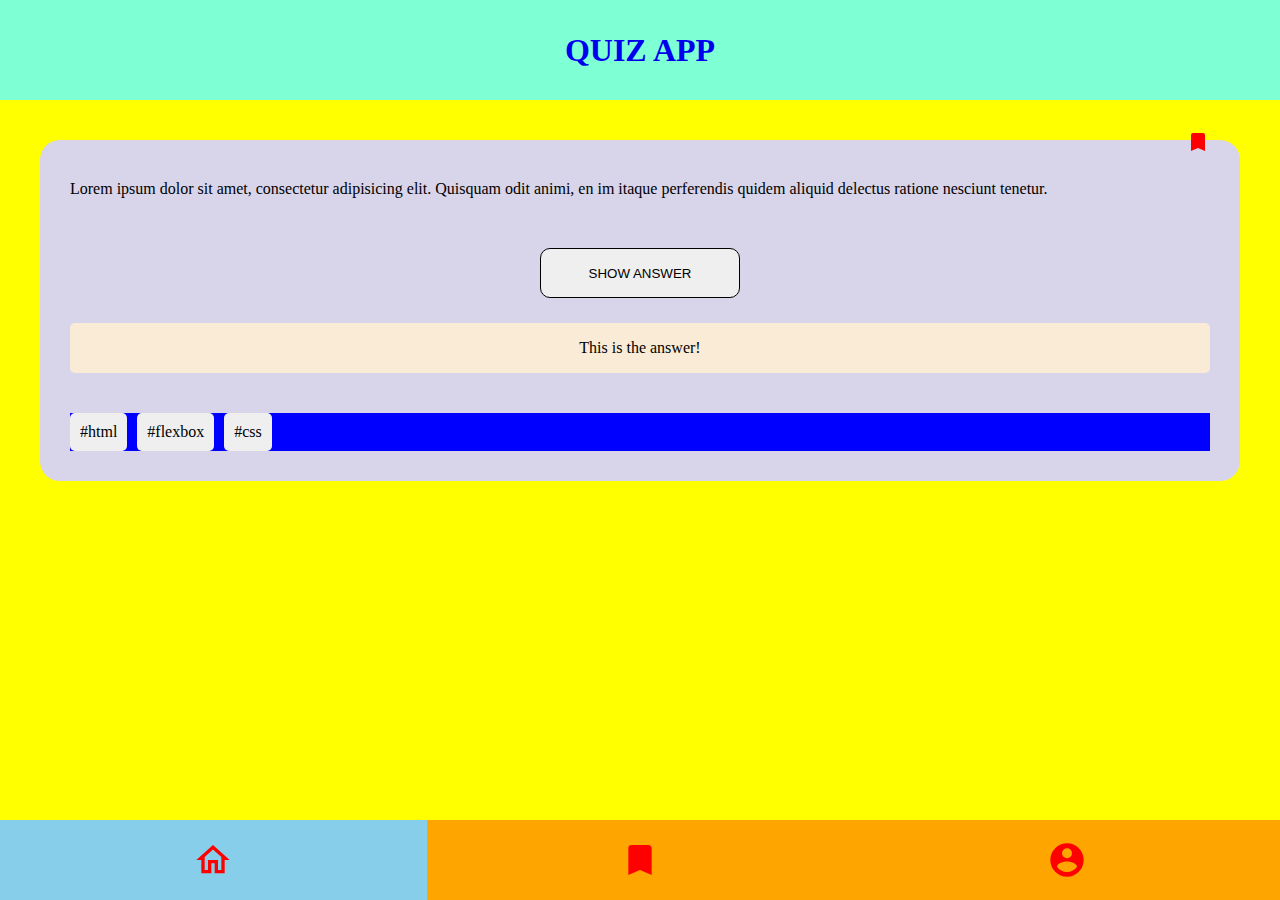
<file: index.html>
<!DOCTYPE html>
<html lang="en">
  <head>
    <meta charset="UTF-8" />
    <meta http-equiv="X-UA-Compatible" content="IE=edge" />
    <meta name="viewport" content="width=device-width, initial-scale=1.0" />
    <link rel="stylesheet" href="./styles.css" />
    <title>Quiz App</title>
  </head>

  <body>
    <div class="container">
      <header class="header">
        <a class="header--title" href="./index.html">
          <h1>QUIZ APP</h1>
        </a>
      </header>

      <main class="home">
        <div class="main__quizcard">
          <div class="main__quizcard__bkm-icon">
            <svg class="quizcard__bkm__icon--small" viewBox="0 0 24 24">
              <path
                d="M17,3H7A2,2 0 0,0 5,5V21L12,18L19,21V5C19,3.89 18.1,3 17,3Z"
              />
            </svg>
          </div>

          <div class="main__quizcard_text">
            <div>
              <p>
                Lorem ipsum dolor sit amet, consectetur adipisicing elit.
                Quisquam odit animi, en im itaque perferendis quidem aliquid
                delectus ratione nesciunt tenetur.
              </p>
            </div>

            <div class="main__quizcard_button">
              <button class="main__quizcard_button--one">SHOW ANSWER</button>
            </div>

            <div class="quizcard__answer hidden">
              <p>This is the answer!</p>
            </div>

            <div class="tag">
              <span class="tagin">#html</span>
              <span class="tagin"> #flexbox</span>
              <span class="tagin">#css</span>
            </div>
          </div>
        </div>
      </main>

      <footer class="footer__main">
        <nav class="footer__main--nav">
          <a href="./index.html" class="link active footer__link">
            <svg
              class="link__icon link__icon--medium link__icon--small"
              viewBox="0 0 24 24"
            >
              <path
                d="M12 5.69L17 10.19V18H15V12H9V18H7V10.19L12 5.69M12 3L2 12H5V20H11V14H13V20H19V12H22"
              />
            </svg>
          </a>

          <a href="./bookmark.html" class="link footer__link">
            <svg
              class="link__icon link__icon--medium link__icon--small"
              viewBox="0 0 24 24"
            >
              <path
                d="M17,3H7A2,2 0 0,0 5,5V21L12,18L19,21V5C19,3.89 18.1,3 17,3Z"
              />
            </svg>
          </a>

          <a href="./profile.html" class="link footer__link">
            <svg
              class="link__icon link__icon--medium link__icon--small"
              viewBox="0 0 24 24"
            >
              <path
                d="M12,19.2C9.5,19.2 7.29,17.92 6,16C6.03,14 10,12.9 12,12.9C14,12.9 17.97,14 18,16C16.71,17.92 14.5,19.2 12,19.2M12,5A3,3 0 0,1 15,8A3,3 0 0,1 12,11A3,3 0 0,1 9,8A3,3 0 0,1 12,5M12,2A10,10 0 0,0 2,12A10,10 0 0,0 12,22A10,10 0 0,0 22,12C22,6.47 17.5,2 12,2Z"
              />
            </svg>
          </a>
        </nav>
      </footer>
    </div>
  </body>
</html>
</file>
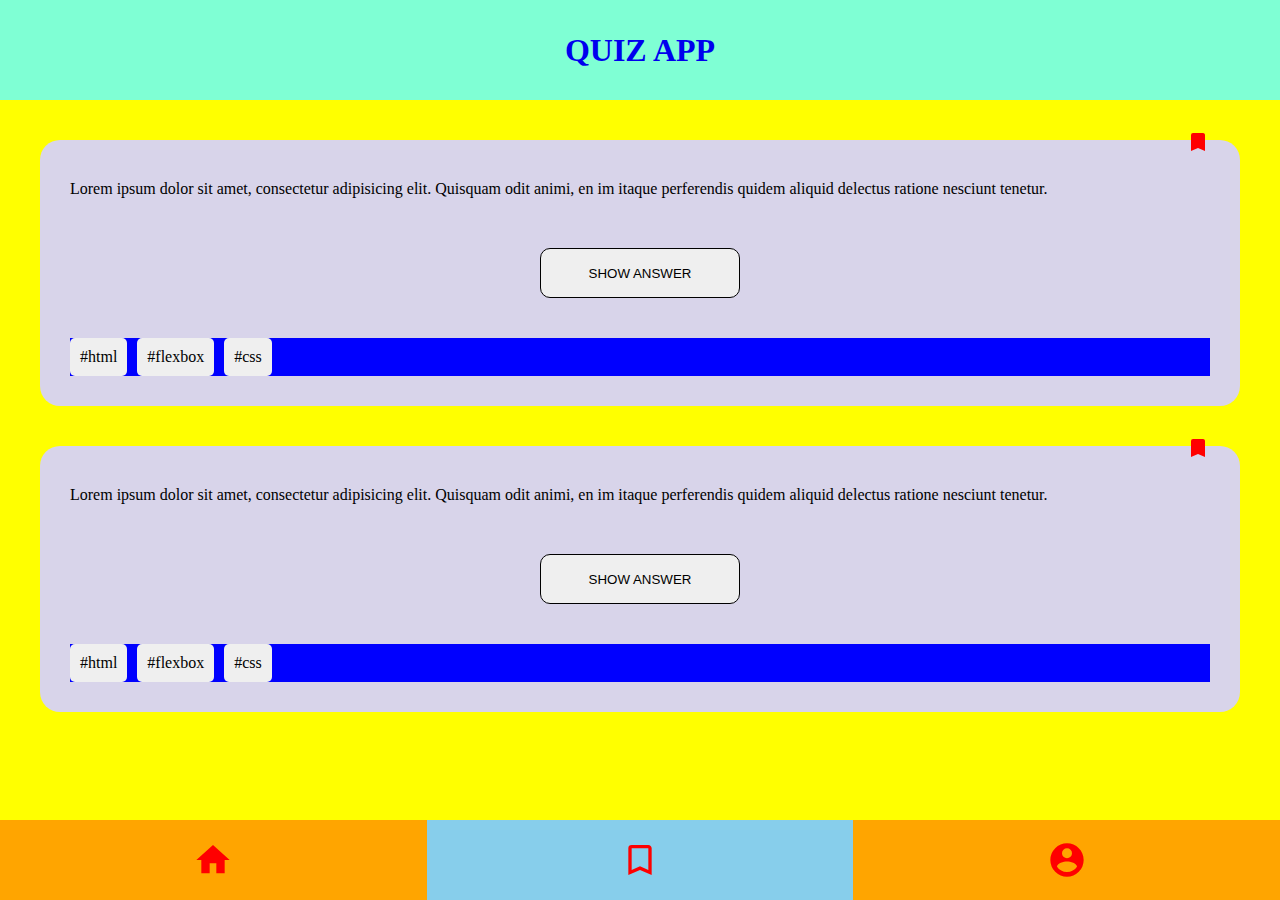
<file: bookmark.html>
<!DOCTYPE html>
<html lang="en">
  <head>
    <meta charset="UTF-8" />
    <meta http-equiv="X-UA-Compatible" content="IE=edge" />
    <meta name="viewport" content="width=device-width, initial-scale=1.0" />
    <link rel="stylesheet" href="./styles.css" />
    <title>Quiz App</title>
  </head>

  <body>
    <div class="container">
      <header class="header">
        <a class="header--title" href="./index.html">
          <h1>QUIZ APP</h1>
        </a>
      </header>

      <main class="home">
        <div class="main__quizcard">
          <div class="main__quizcard__bkm-icon">
            <svg class="quizcard__bkm__icon--small" viewBox="0 0 24 24">
              <path
                d="M17,3H7A2,2 0 0,0 5,5V21L12,18L19,21V5C19,3.89 18.1,3 17,3Z"
              />
            </svg>
          </div>

          <div class="main__quizcard_text">
            <div>
              <p>
                Lorem ipsum dolor sit amet, consectetur adipisicing elit.
                Quisquam odit animi, en im itaque perferendis quidem aliquid
                delectus ratione nesciunt tenetur.
              </p>
            </div>

            <div class="main__quizcard_button">
              <button class="main__quizcard_button--one">SHOW ANSWER</button>
            </div>

            <div class="tag">
              <span class="tagin">#html</span>
              <span class="tagin"> #flexbox</span>
              <span class="tagin">#css</span>
            </div>
          </div>
        </div>

        <div class="main__quizcard">
          <div class="main__quizcard__bkm-icon">
            <svg class="quizcard__bkm__icon--small" viewBox="0 0 24 24">
              <path
                d="M17,3H7A2,2 0 0,0 5,5V21L12,18L19,21V5C19,3.89 18.1,3 17,3Z"
              />
            </svg>
          </div>

          <div class="main__quizcard_text">
            <div>
              <p>
                Lorem ipsum dolor sit amet, consectetur adipisicing elit.
                Quisquam odit animi, en im itaque perferendis quidem aliquid
                delectus ratione nesciunt tenetur.
              </p>
            </div>

            <div class="main__quizcard_button">
              <button class="main__quizcard_button--one">SHOW ANSWER</button>
            </div>

            <div class="tag">
              <span class="tagin">#html</span>
              <span class="tagin"> #flexbox</span>
              <span class="tagin">#css</span>
            </div>
          </div>
        </div>
      </main>

      <footer class="footer__main">
        <nav class="footer__main--nav">
          <a href="./index.html" class="link footer__link">
            <svg
              class="link__icon link__icon--medium link__icon--small"
              viewBox="0 0 24 24"
            >
              <path d="M10,20V14H14V20H19V12H22L12,3L2,12H5V20H10Z" />
            </svg>
          </a>

          <a href="./bookmark.html" class="link active footer__link">
            <svg
              class="link__icon link__icon--medium link__icon--small"
              viewBox="0 0 24 24"
            >
              <path
                d="M17,18L12,15.82L7,18V5H17M17,3H7A2,2 0 0,0 5,5V21L12,18L19,21V5C19,3.89 18.1,3 17,3Z"
              />
            </svg>
          </a>

          <a href="./profile.html" class="link footer__link">
            <svg
              class="link__icon link__icon--medium link__icon--small"
              viewBox="0 0 24 24"
            >
              <path
                d="M12,19.2C9.5,19.2 7.29,17.92 6,16C6.03,14 10,12.9 12,12.9C14,12.9 17.97,14 18,16C16.71,17.92 14.5,19.2 12,19.2M12,5A3,3 0 0,1 15,8A3,3 0 0,1 12,11A3,3 0 0,1 9,8A3,3 0 0,1 12,5M12,2A10,10 0 0,0 2,12A10,10 0 0,0 12,22A10,10 0 0,0 22,12C22,6.47 17.5,2 12,2Z"
              />
            </svg>
          </a>
        </nav>
      </footer>
    </div>
  </body>
</html>
</file>
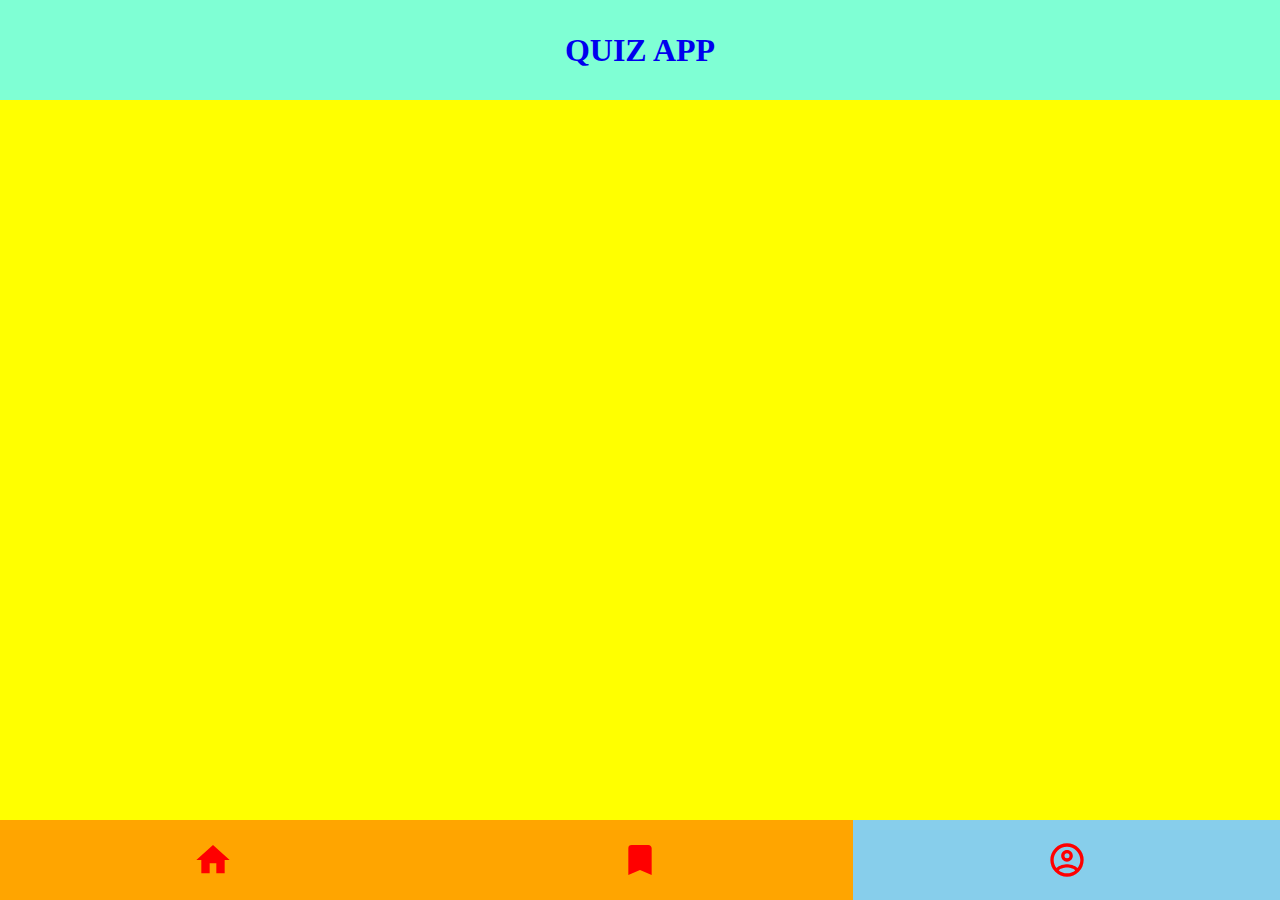
<file: profile.html>
<!DOCTYPE html>
<html lang="en">
  <head>
    <meta charset="UTF-8" />
    <meta http-equiv="X-UA-Compatible" content="IE=edge" />
    <meta name="viewport" content="width=device-width, initial-scale=1.0" />
    <link rel="stylesheet" href="./styles.css" />
    <title>Quiz App</title>
  </head>

  <body>
    <div class="container">
      <header class="header">
        <a class="header--title" href="./index.html">
          <h1>QUIZ APP</h1>
        </a>
      </header>

      <main class="home"></main>

      <footer class="footer__main">
        <nav class="footer__main--nav">
          <a href="./index.html" class="link footer__link">
            <svg
              class="link__icon link__icon--medium link__icon--small"
              viewBox="0 0 24 24"
            >
              <path d="M10,20V14H14V20H19V12H22L12,3L2,12H5V20H10Z" />
            </svg>
          </a>

          <a href="./bookmark.html" class="link footer__link">
            <svg
              class="link__icon link__icon--medium link__icon--small"
              viewBox="0 0 24 24"
            >
              <path
                d="M17,3H7A2,2 0 0,0 5,5V21L12,18L19,21V5C19,3.89 18.1,3 17,3Z"
              />
            </svg>
          </a>

          <a href="./profile.html" class="link active footer__link">
            <svg
              class="link__icon link__icon--medium link__icon--small"
              viewBox="0 0 24 24"
            >
              <path
                d="M12,2A10,10 0 0,0 2,12A10,10 0 0,0 12,22A10,10 0 0,0 22,12A10,10 0 0,0 12,2M7.07,18.28C7.5,17.38 10.12,16.5 12,16.5C13.88,16.5 16.5,17.38 16.93,18.28C15.57,19.36 13.86,20 12,20C10.14,20 8.43,19.36 7.07,18.28M18.36,16.83C16.93,15.09 13.46,14.5 12,14.5C10.54,14.5 7.07,15.09 5.64,16.83C4.62,15.5 4,13.82 4,12C4,7.59 7.59,4 12,4C16.41,4 20,7.59 20,12C20,13.82 19.38,15.5 18.36,16.83M12,6C10.06,6 8.5,7.56 8.5,9.5C8.5,11.44 10.06,13 12,13C13.94,13 15.5,11.44 15.5,9.5C15.5,7.56 13.94,6 12,6M12,11A1.5,1.5 0 0,1 10.5,9.5A1.5,1.5 0 0,1 12,8A1.5,1.5 0 0,1 13.5,9.5A1.5,1.5 0 0,1 12,11Z"
              />
            </svg>
          </a>
        </nav>
      </footer>
    </div>
  </body>
</html>
</file>
<file: styles.css>
@import "./src/css/global.css";
@import "./src/css/header.css" ;
@import "./src/css/main.css";
@import "./src/css/footer.css";
</file>
